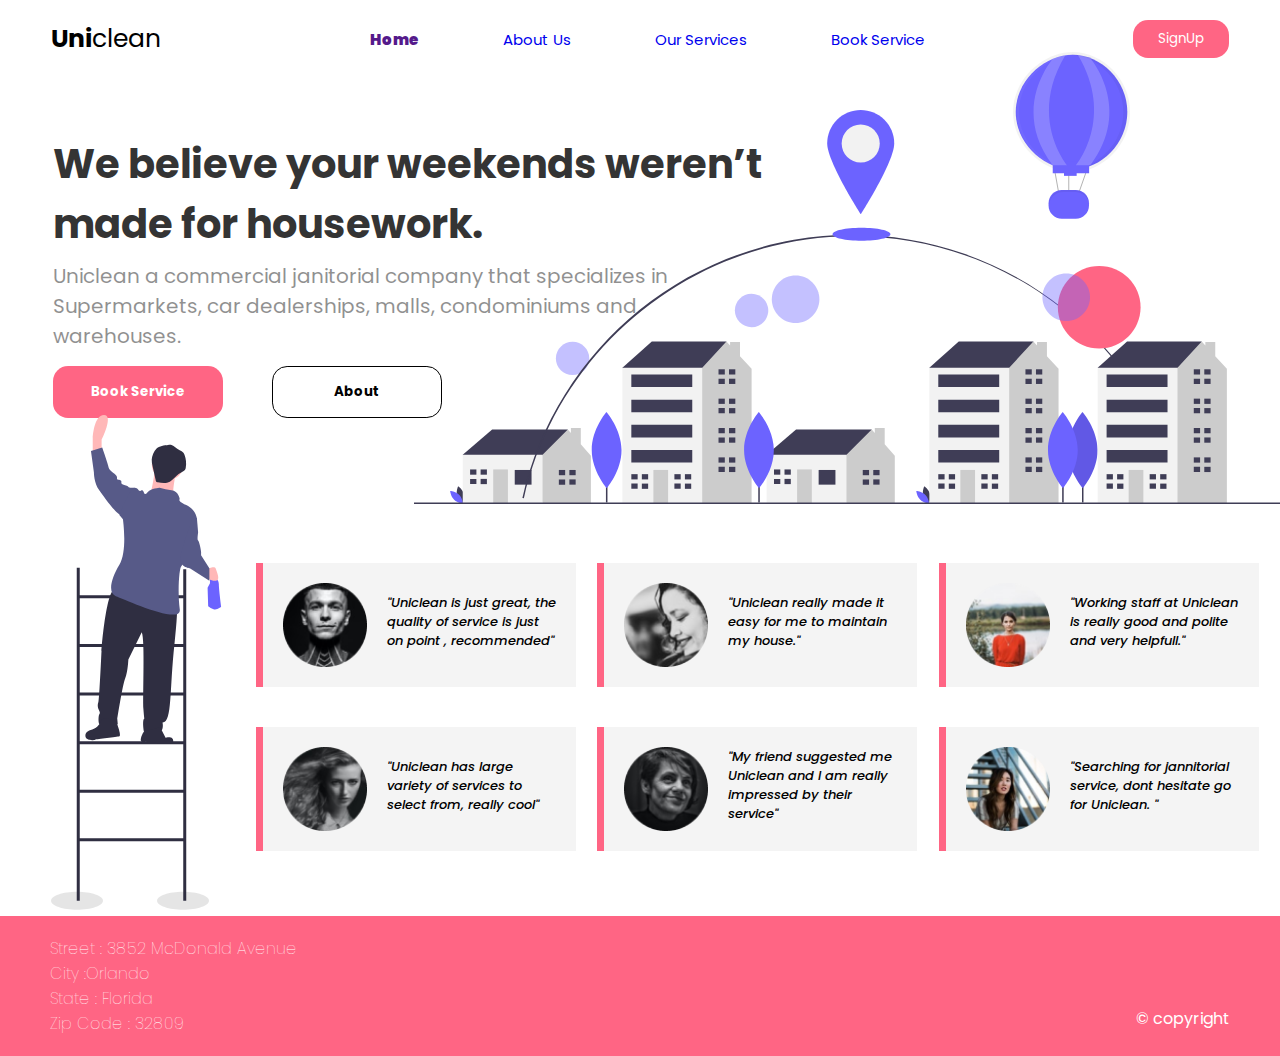
<file: index.html>
<!DOCTYPE html>
<html lang="en">
<head>
    <meta charset="UTF-8">
    <meta name="viewport" content="width=device-width, initial-scale=1.0">
    <title>Uniclean | Home</title>
    <link rel="stylesheet" href="style.css">
    <link href="https://fonts.googleapis.com/css2?family=Poppins&display=swap" rel="stylesheet">
</head>
<body>
    <header>
        <div class="logo">
            <p><span>Uni</span>clean</p>
        </div>
        <nav>
            <ul class="navl">
                <li class="active"><a href="">Home</a></li>
                <li><a href="./about us/about.html">About Us</a></li>
                <li><a href="./our services/services.html">Our Services</a></li>
                <li><a href="./book/book.html">Book Service</a></li>
            </ul>
        </nav>
        <a href="./form/form.html"><button>SignUp</button></a>
    </header>


    <section id="showcase">
            <div class="text">
            <h1>We believe your weekends weren’t made for housework.</h1>
            <p>Uniclean a commercial janitorial company that specializes in Supermarkets, car dealerships, malls, condominiums and warehouses.</p>
            <a href="./book/book.html"><button class="btn1">Book Service</button></a>
            <a href="./about us/about.html"><button class="btn2">About</button></a>
            </div>
            <img src="./images/City.svg" alt="">
    </section>

    <section class="grid">
        <img class="limg" src="./images/ladder.svg" alt="">
        <div class="cards">
            <div class="pad"><div class="card1"><img class="cimgg" src="./images/Ellipse 2.png" alt=""><em>"Uniclean is just great, the quality of service is just on point , recommended"</em></div></div>
            <div class="pad"><div class="card2"><img class="cimgg" src="./images/Ellipse 3.png" alt=""><em>"Uniclean really made it easy for me to maintain my house."</em></div></div>
            <div class="pad"><div class="card3"><img class="cimgg" src="./images/Ellipse 4.png" alt=""><em>"Working staff at Uniclean is really good and polite and very helpfull."</em></div></div>
            <div class="pad"><div class="card4"><img class="cimgg" src="./images/Ellipse 5.png" alt=""><em>"Uniclean has large variety of services to select from, really cool"</em></div></div>
            <div class="pad"><div class="card5"><img class="cimgg" src="./images/Ellipse 6.png" alt=""><em>"My friend suggested me Uniclean and I am really impressed by their service"</em></div></div>
            <div class="pad"><div class="card6"><img class="cimgg" src="./images/Ellipse 7.png" alt=""><em>"Searching for jannitorial service, dont hesitate go for Uniclean. "</em></div></div>
        </div>
    </section>

    <footer>
  <div class="addresss">
      <p>Street
        : 3852  McDonald Avenue <br>
        City
        :Orlando <br>
          State
        : Florida <br>
        Zip Code
        : 32809

        </p>
  </div>
  <div class="copy">
      <p> &COPY; copyright</p>
  </div>
  <!-- <div class="contactss">
      <p>
        Phone Number
        :407-852-2652 <br>
        Mobile Number
        : 407-480-1615
      </p>
  </div> -->
    </footer>






</body>
</html>
</file>
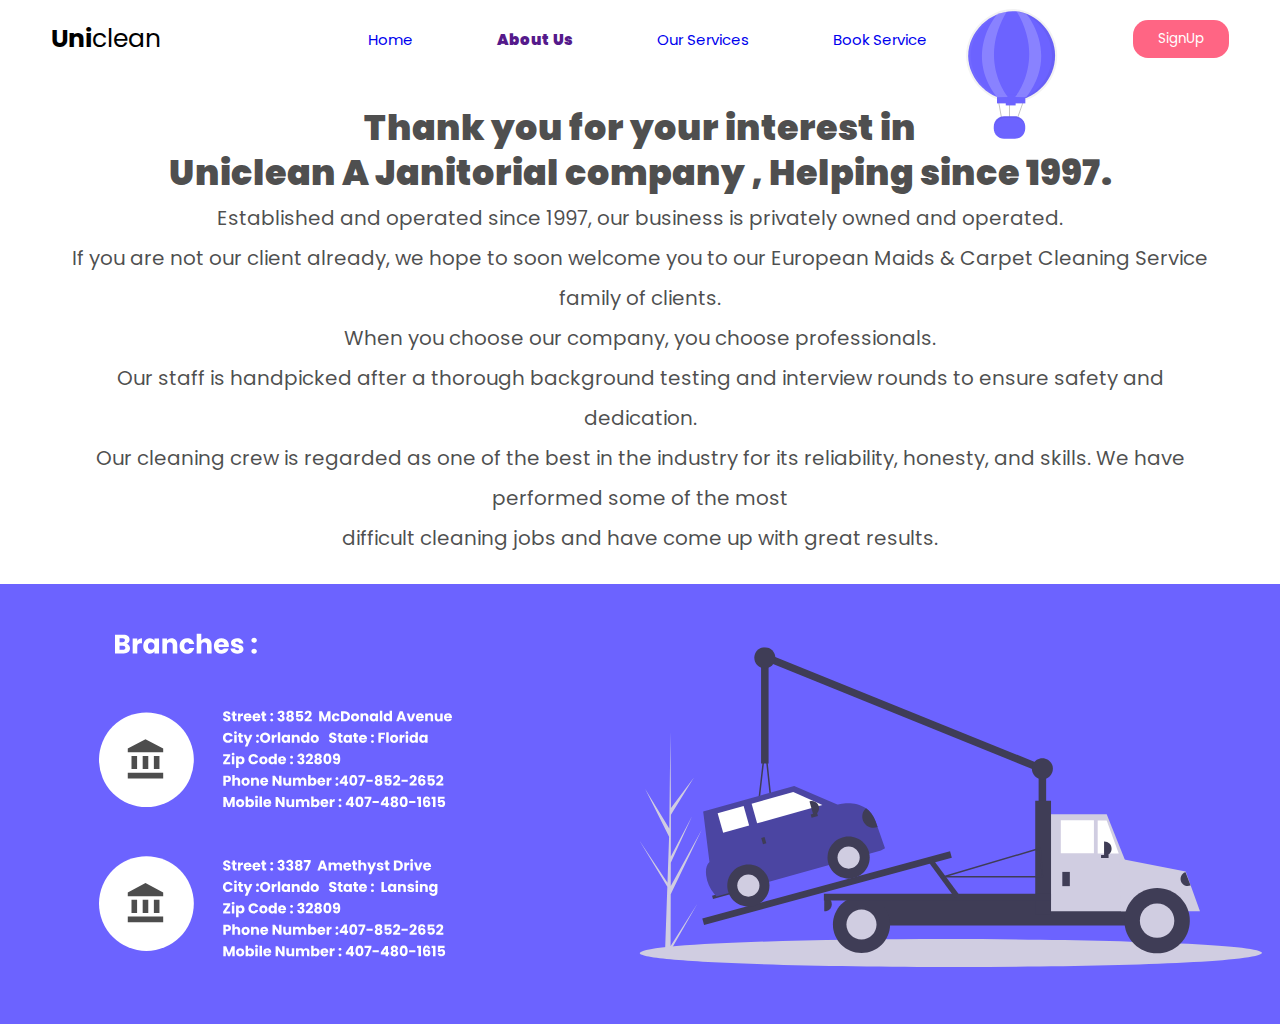
<file: about us/about.html>
<!DOCTYPE html>
<html lang="en">
<head>
    <meta charset="UTF-8">
    <meta name="viewport" content="width=device-width, initial-scale=1.0">
    <title>Uniclean | About Us</title>
    <link rel="stylesheet" href="style.css">
</head>
<body>
    <header>
        <div class="logo">
            <p><span>Uni</span>clean</p>
        </div>
        <nav>
            <ul class="navl">
                <li><a href="../index.html">Home</a></li>
                <li class="active"><a href="">About Us</a></li>
                <li><a href="../our services/services.html">Our Services</a></li>
                <li><a href="../book/book.html">Book Service</a></li>
            </ul>
        </nav>
        <a href="../form/form.html"><button>SignUp</button></a>
    </header>
    <div class="ballon">
    <img src="../images/Group 3.svg" alt="img">
    </div>


    <div class="atext"><p> <span id="span"> <strong> Thank you for your interest in <br>
        Uniclean A Janitorial company , Helping since 1997.</strong></span> 
        <br>
        
        Established and operated since 1997, our business is privately owned and operated.
         <br>
        
        If you are not our client already, we hope to soon welcome you to our European Maids & Carpet Cleaning Service family of clients. <br>
        
        When you choose our company, you choose professionals. 
        <br>
        
        
        Our staff is handpicked after a thorough background testing and interview rounds to ensure safety and dedication. <br>
        Our cleaning crew is regarded as one of the best in the industry for its reliability, honesty, and skills. We have performed some of the most <br>
        difficult cleaning jobs and have come up with great results.</p></div>

        <section>
            <img src="../images/Group 11.svg" alt="address.img">
        </section>

</body>
</html>
</file>
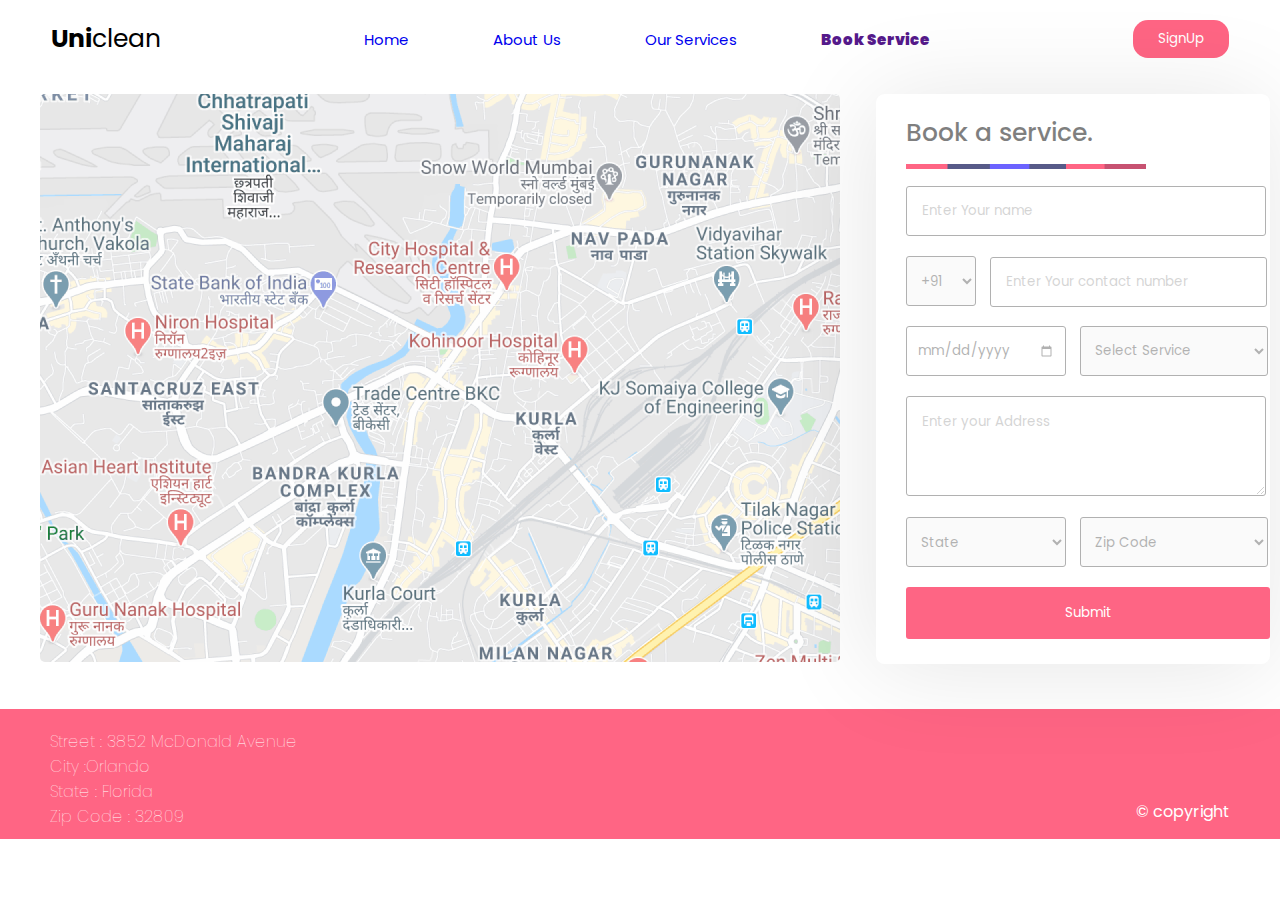
<file: book/book.html>
<!DOCTYPE html>
<html lang="en">
<head>
    <meta charset="UTF-8">
    <meta name="viewport" content="width=device-width, initial-scale=1.0">
    <title>Uniclean | Book a service</title>
    <link rel="stylesheet" href="style.css">
</head>
<body>
    <header>
        <div class="logo">
            <p><span>Uni</span>clean</p>
        </div>
        <nav>
            <ul class="navl">
                <li ><a href="../index.html">Home</a></li>
                <li><a href="../about us/about.html">About Us</a></li>
                <li><a href="../our services/services.html">Our Services</a></li>
                <li class="active"><a href="">Book Service</a></li>
            </ul>
        </nav>
        <a href="../form/form.html"><button>SignUp</button></a>
    </header>

    <section class="content">
        <img class="map" src="../images/Rectangle 123.png" alt="">

        
        <div class="for">
            <p>Book a service.</p>
            <img src="../images/underline.png" alt="">
            <form >
                <input class="name" type="text" placeholder="Enter Your name">
                <br>
                <select class="options">
                    <option>+91</option>
                    <option>+92</option>
                    <option>+93</option>
                    <option>+94</option>
                </select>
                <input class="contact" type="text" placeholder="Enter Your contact number">
                <br>
                <input type="date" name="" id="date">
                <select class="options2">
                    <option disabled selected>Select Service</option>
                    <option>Pressure wash</option>
                    <option>Strip and wax</option>
                    <option>Post-construction cleaning</option>
                    <option>High Dusting</option>
                    <option>Window cleaning</option>
                    <option>Parking lot litter pick Up</option>
                </select>
                <br>
                <textarea name="address" id="address" cols="30" rows="10" placeholder="Enter your Address"></textarea>
                <br>
                <select class="cityy">
                    <option disabled selected>State</option>
                    <option>Maharashtra</option>
                    <option>Kerala</option>
                    <option>Uttar pradesh</option>
                    <option>Tamil Nadu</option>
                    
                </select>               
                <select class="pincode">
                    <option disabled selected>Zip Code</option>
                    <option>421605</option>
                    <option>400001</option>
                    <option>421505</option>
                    <option>425653</option>
                    <option>441702</option>
                    <option>431658</option>
                    
                </select>     
                <br>

                <a href=""><button class="submit">Submit</button></a>

            </form>
        </div>
    </section>
    
    
    
    
    <footer>
        <div class="addresss">
            <p>Street
              : 3852  McDonald Avenue <br>
              City
              :Orlando <br>
                State
              : Florida <br>
              Zip Code
              : 32809
      
              </p>
        </div>
        <div class="copy">
            <p> &COPY; copyright</p>
        </div>
        <!-- <div class="contactss">
            <p>
              Phone Number
              :407-852-2652 <br>
              Mobile Number
              : 407-480-1615
            </p>
        </div> -->
          </footer>
</body>
</html>
</file>
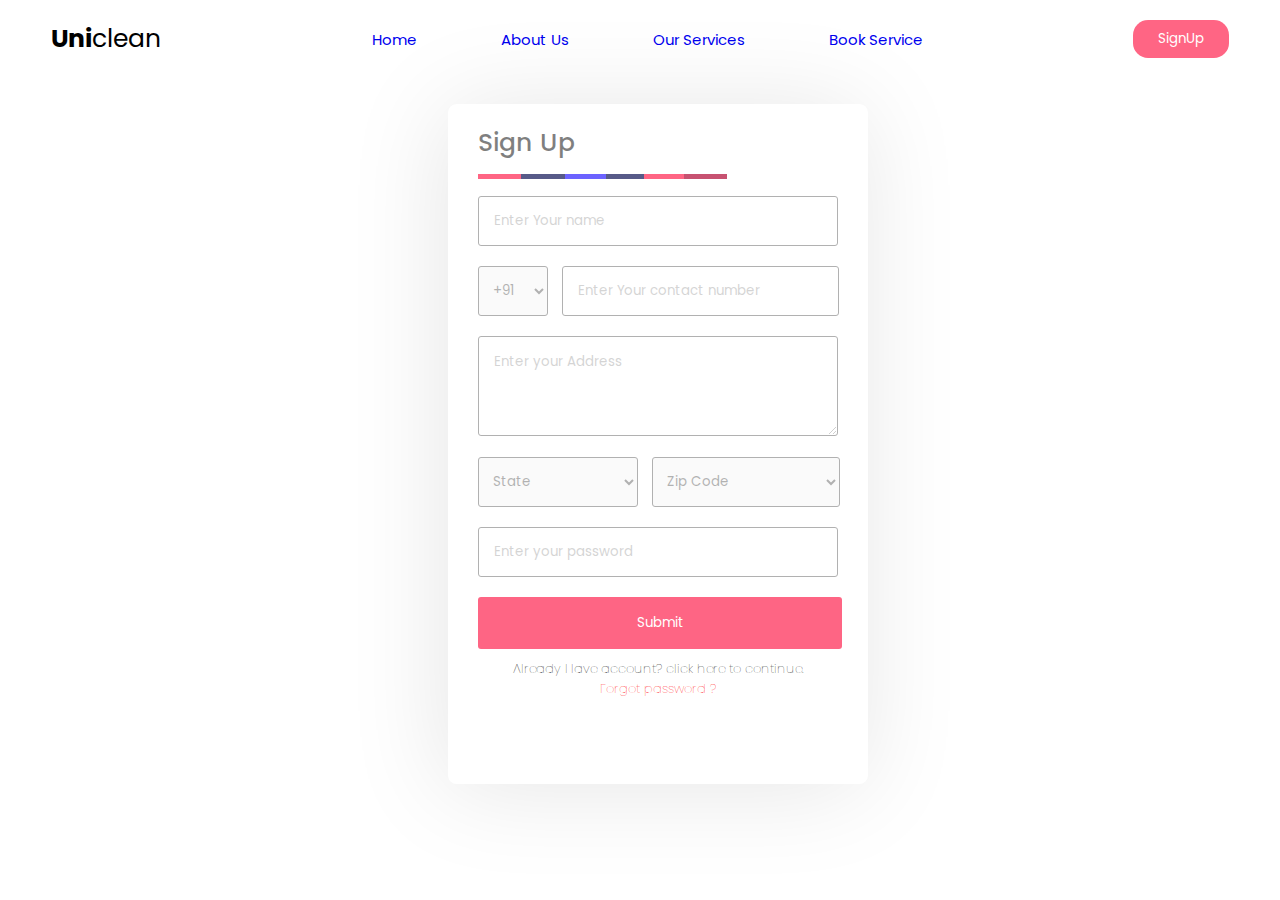
<file: form/form.html>
<!DOCTYPE html>
<html lang="en">
<head>
    <meta charset="UTF-8">
    <meta name="viewport" content="width=device-width, initial-scale=1.0">
    <title>Uniclean | Sign Up</title>
    <link rel="stylesheet" href="style.css">
</head>
<body>
    <header>
        <div class="logo">
            <p><span>Uni</span>clean</p>
        </div>
        <nav>
            <ul class="navl">
                <li><a href="../index.html">Home</a></li>
                <li><a href="../about us/about.html">About Us</a></li>
                <li><a href="../our services/services.html">Our Services</a></li>
                <li><a href="../book/book.html">Book Service</a></li>
            </ul>
        </nav>
        <a href=""><button>SignUp</button></a>
    </header>



<section class="container">

    <div class="for">
        <p>Sign Up</p>
        <img src="../images/underline.png" alt="">
        <form >
            <input class="name" type="text" placeholder="Enter Your name">
            <br>
            <select class="options">
                <option>+91</option>
                <option>+92</option>
                <option>+93</option>
                <option>+94</option>
            </select>
            <input class="contact" type="text" placeholder="Enter Your contact number">
            <br>

            <textarea name="address" id="address" cols="30" rows="10" placeholder="Enter your Address"></textarea>
            <br>
            <select class="cityy">
                <option disabled selected>State</option>
                <option>Maharashtra</option>
                <option>Kerala</option>
                <option>Uttar pradesh</option>
                <option>Tamil Nadu</option>
                
            </select>               
            <select class="pincode">
                <option disabled selected>Zip Code</option>
                <option>421605</option>
                <option>400001</option>
                <option>421505</option>
                <option>425653</option>
                <option>441702</option>
                <option>431658</option>
                
            </select>     
            <br>

            <input class="name" type="password" name="" placeholder="Enter your password">

            <a href=""><button class="submit">Submit</button></a>

        </form>
        
        <h4 >Already Have account? click here to continue.</h4>
        <h4 class="forgot">Forgot password ?</h4>
    </div>
</section>




</body>
</html>
</file>
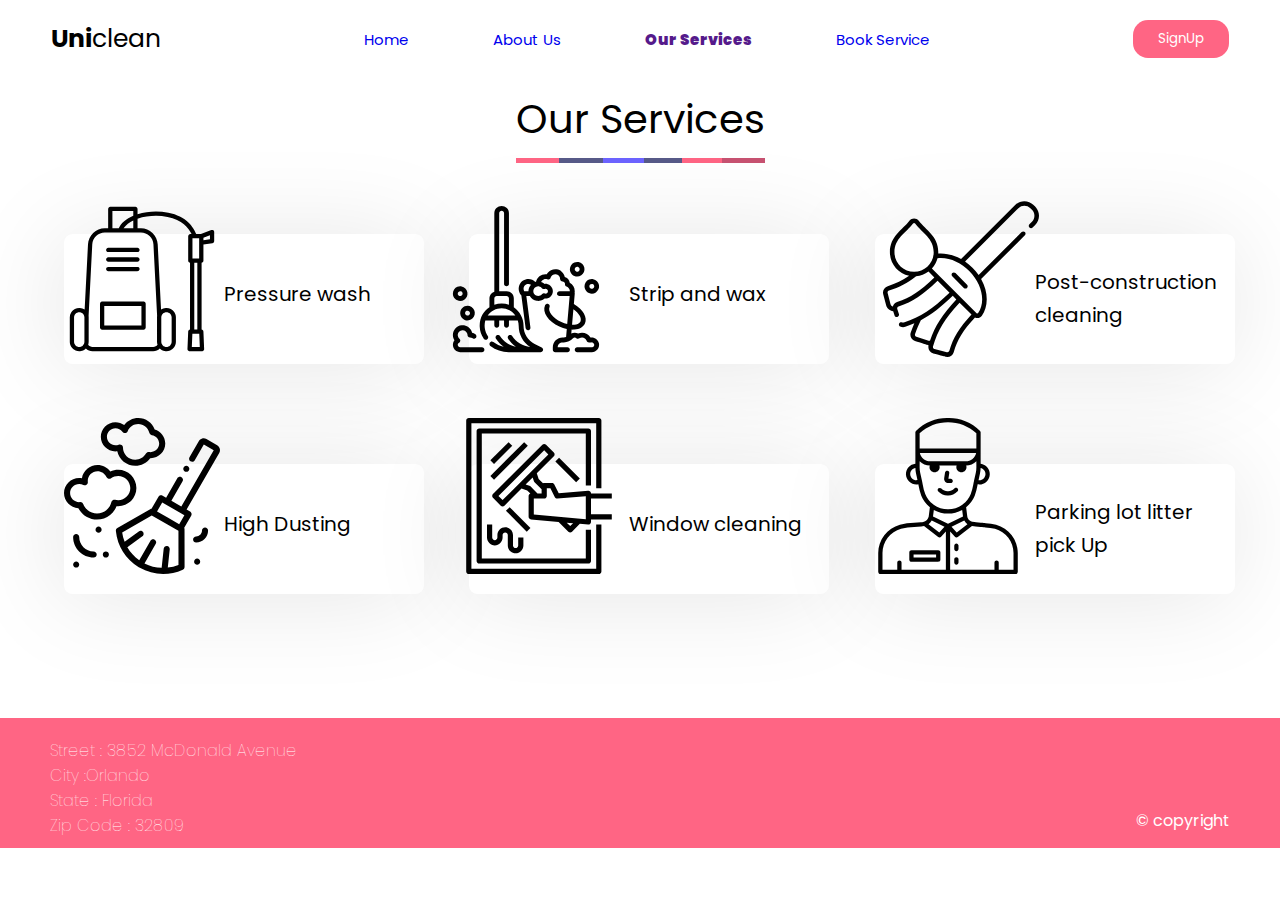
<file: our services/services.html>
<!DOCTYPE html>
<html lang="en">
<head>
    <meta charset="UTF-8">
    <meta name="viewport" content="width=device-width, initial-scale=1.0">
    <title>Uniclean | Our Services</title>
    <link rel="stylesheet" href="style.css">
</head>
<body>
    <header>
        <div class="logo">
            <p><span>Uni</span>clean</p>
        </div>
        <nav>
            <ul class="navl">
                <li><a href="../index.html">Home</a></li>
                <li><a href="../about us/about.html">About Us</a></li>
                <li class="active"><a href="">Our Services</a></li>
                <li><a href="../book/book.html">Book Service</a></li>
            </ul>
        </nav>
        <a href="../form/form.html"><button>SignUp</button></a>
    </header>

    <div class="title">
        <p>Our Services</p>
        <img src="../images/underline.png" alt="">
    </div>

    <section>
        <div class="images">
            <img class="img1" src="../images/img1.svg" alt="img">
            <img class="img2" src="../images/img2.svg" alt="img">
            <img class="img3" src="../images/img3.svg" alt="img">
            <img class="img4" src="../images/img4.svg" alt="img">
            <img class="img5" src="../images/img5.svg" alt="img">
            <img class="img6" src="../images/img6.svg" alt="img">
        </div>
    </section>


    <section class="grid">
        <div class="cards">
            <div class="pad"><div class="card1"><p>Pressure wash</p></div></div>
            <div class="pad"><div class="card2"><p>Strip and wax</p></div></div>
            <div class="pad"><div class="card3"><p>Post-construction <br>cleaning</p></div></div>
            <div class="pad"><div class="card4"><p>High Dusting</p></div></div>
            <div class="pad"><div class="card5"><p>Window cleaning</p></div></div>
            <div class="pad"><div class="card6"><p>Parking lot litter <br>pick Up</p></div></div>
        </div>

    </section>
    <footer>
        <div class="addresss">
            <p>Street
              : 3852  McDonald Avenue <br>
              City
              :Orlando <br>
                State
              : Florida <br>
              Zip Code
              : 32809
      
              </p>
        </div>
        <div class="copy">
            <p> &COPY; copyright</p>
        </div>
        <!-- <div class="contactss">
            <p>
              Phone Number
              :407-852-2652 <br>
              Mobile Number
              : 407-480-1615
            </p>
        </div> -->
          </footer>



</body>
</html>
</file>
<file: style.css>
@import url('https://fonts.googleapis.com/css2?family=Poppins&display=swap');


*{
    box-sizing: border-box;
    padding: 0;
    margin: 0;
    font-family: 'Poppins', sans-serif;
}

li, a , button{
    text-decoration: none;
}


/*navigation bar*/

header{
    display: flex;
    justify-content: space-between;
    align-items: center;
    padding: 20px 4%;
}

.logo{
    cursor: pointer;
}

.navl li{
    display: inline-block;
    padding: 0 40px;
    font-size: 15px;
}

header button{
    color: white;
    padding: 9px 25px;
    background: #FF6584;
    border: none;
    border-radius: 15.1px;
    cursor: pointer;
}

.logo p{
    font-weight: normal;
    font-size: 25px;
}

span{
    font-weight: bold;
}

.active{
    font-weight: 1000;
}

/*navigation bar end*/


/*showcase*/
#showcase h1{
    font-style: normal;
    font-weight: 800px;
    font-size: 40px;
    width: 752px;
    color: #343434;
    margin-left: 7%;
    margin-top: 4%;
}

#showcase p{
    font-style: normal;
    font-weight: normal;
    font-size: 20px;
    line-height: 30px;
    opacity: 0.43;
    width: 655px;
    margin-left: 7%;
    margin-top: 1%;
}



#showcase .btn1{
    color: white;
    width: 170px;
    height: 52px;
    background: #FF6584;
    border: none;
    border-radius: 15.1px;
    cursor: pointer;
    margin-left: 7%;
    margin-top: 2%;
    font-weight: bold;
}

.btn2{
    width: 170px;
    height: 52px;
    border: 1.45px solid #000000 ;
    box-sizing: border-box;
    border-radius: 15.1px;
    background: none;
    margin-left: 6%;
    font-weight: bolder;
    
}

#showcase{
    display: flex;
    justify-content: space-between;
}

#showcase img{
    margin-left: -100%;
    margin-top: -2%;
}

.text{
    margin-top: 2%;
}

/* showcase end*/


/* grid start*/

.cards{

}

.card1{
    width: 320px;
    height: 124px;
    background: #F4F4F4;
    border-left: 7px #FF6584 solid;

}

.card2{
    width: 320px;
    height: 124px;
    background: #F4F4F4;
    border-left: 7px #FF6584 solid;
    
}
.card3{
    width: 320px;
    height: 124px;
    background: #F4F4F4;
    border-left: 7px #FF6584 solid;
}
.card4{
    width: 320px;
    height: 124px;
    background: #F4F4F4;
    border-left: 7px #FF6584 solid;
}
.card5{
    width: 320px;
    height: 124px;
    background: #F4F4F4;
    border-left: 7px #FF6584 solid;
}
.card6{
    width: 320px;
    height: 124px;
    background: #F4F4F4;
    border-left: 7px #FF6584 solid;
}

.pad{
    padding: 20px 0px;
}


.cards{
    display: grid;
    grid-template-columns: auto auto auto;
    margin-left: 20%;
}

.grid .limg {
    position: absolute;
    margin-top: -10%;
    margin-left: 4%;
}

.grid{
    margin-top: 3%;
}

/* grid end*/


/*footer*/

footer{
    margin-top: 3.5%;
    height: 140px;
    background-color: #FF6584;
}


/* card image*/


.cimgg{
    padding:20px 0px 20px 20px;
}


.card1{
    display: flex;
}
.card2{
    display: flex;
}
.card3{
    display: flex;
}
.card4{
    display: flex;
}
.card5{
    display: flex;
}
.card6{
    display: flex;
}




em{
    font-weight: 500;
    font-size: 13px;
    line-height: 19px;
    padding: 30px 20px ;
}

.card5 em{
    padding: 20px 20px ;
}

footer{
    color: white;
    display: flex;
    justify-content: space-between;
}

.addresss{
font-weight: 100;
    padding: 20px;
    padding-left: 50px;
}

.contactss{
    padding: 45px 50px 0px 0px;
}

.copy{
    padding-top: 90px;
    padding-right: 50px;
}
</file>
<file: about us/style.css>
@import url('https://fonts.googleapis.com/css2?family=Poppins&display=swap');


*{
    box-sizing: border-box;
    padding: 0;
    margin: 0;
    font-family: 'Poppins', sans-serif;
}

li, a , button{
    text-decoration: none;
}


/*navigation bar*/

header{
    display: flex;
    justify-content: space-between;
    align-items: center;
    padding: 20px 4%;
}

.logo{
    cursor: pointer;
}

.navl li{
    display: inline-block;
    padding: 0 40px;
    font-size: 15px;
}

header button{
    color: white;
    padding: 9px 25px;
    background: #FF6584;
    border: none;
    border-radius: 15.1px;
    cursor: pointer;
}

.logo p{
    font-weight: normal;
    font-size: 25px;
}

span{
    font-weight: bold;
}

.active{
    font-weight: 1000;
}

/* baloon*/

.ballon img{
    position: absolute;
    left: 75%;
    right: 16.87%;
    top: 1%;
    height: 129.54px;
    width: 103.61px;


}
/*end*/

/* text*/

.atext p{
    padding-top: 30px;
    text-align: center;
    font-size: 20px;
    line-height:40px;
    
color: rgba(0, 0, 0, 0.7);

}

#span{
    font-size: 35px;
}

.atext {
    width: 90%;
    margin: auto;
}

section{
    height: 440px;
    background-color: #6C63FF;
    margin-top: 2%;
    
}

section img{
    height: 368.58px;
    padding-left: 99px;
    margin-top: 40px;
}

footer{
    height: 130px;
    background-color: #FF6584;


}


.addresss{
    font-weight: 100;
        padding: 20px;
        padding-left: 50px;
    }
    
    .contactss{
        padding: 45px 50px 0px 0px;
    }
    
    .copy{
        padding-top: 90px;
        padding-right: 50px;
    }

    footer{
        color: white;
        display: flex;
        justify-content: space-between;
    }
</file>
<file: book/style.css>
@import url('https://fonts.googleapis.com/css2?family=Poppins&display=swap');


*{
    box-sizing: border-box;
    padding: 0;
    margin: 0;
    font-family: 'Poppins', sans-serif;
}

li, a , button{
    text-decoration: none;
}


/*navigation bar*/

header{
    display: flex;
    justify-content: space-between;
    align-items: center;
    padding: 20px 4%;
}

.logo{
    cursor: pointer;
}

.navl li{
    display: inline-block;
    padding: 0 40px;
    font-size: 15px;
}

header button{
    color: white;
    padding: 9px 25px;
    background: #FF6584;
    border: none;
    border-radius: 15.1px;
    cursor: pointer;
}

.logo p{
    font-weight: normal;
    font-size: 25px;
}

span{
    font-weight: bold;
}

.active{
    font-weight: 1000;
}

/*navigation bar end*/



.content{
    display: flex;
    justify-content: center;
    padding: 29px;
    padding-bottom: 0px;
    margin-top: -1%;
}



.content .map{

    width: 800px;
    height: 568px;
    border-radius: 5px;

}





.content .for{
    width: 420px;
    height: 570px;
    background: #FFFFFF;
    box-shadow: -4px 4px 100px rgba(0, 0, 0, 0.1);
    border-radius: 8.6px;
    margin-left: 3%;
}



.for p{
    font-weight: 500;
font-size: 25px;
line-height: 37px;
color: rgba(0, 0, 0, 0.5);
 margin-top: 20px;
 margin-left: 30px;
}


/*underline*/
.content img{
    margin-left: 30px;
    width: 240px;
}
/*end*/







.name{
    opacity: 0.3;
    border: 1px solid #000000;
    box-sizing: border-box;
    border-radius: 3px;
    width: 360px;
    height: 50px;   
    padding: 15px;
    margin: 10px 0px 10px 30px;
}


.options{
    opacity: 0.3;
    border: 1px solid #000000;
    height: 50px;
    width: 70px;
    border-radius: 3px;
    padding: 10px;
    font-style: bold;
    margin: 10px 0px 10px 30px;
}

.contact{
    opacity: 0.3;
    border: 1px solid #000000;
    box-sizing: border-box;
    border-radius: 3px;
    width: 277px;
    height: 50px;   
    padding: 15px;
    margin-left: 10px;
    
}

#date
    {
    
        opacity: 0.3;
        border: 1px solid #000000;
        box-sizing: border-box;
        border-radius: 3px;
        width: 160px;
        height: 50px;   
        padding: 10px;
        margin: 10px 0px 10px 30px;
        
    }



    .options2{
        opacity: 0.3;
        border: 1px solid #000000;
        height: 50px;
        width: 188px;
        border-radius: 3px;
        padding: 10px;
        font-style: bold;
        margin-left: 10px;
    }






#address{
    
        opacity: 0.3;
        border: 1px solid #000000;
        box-sizing: border-box;
        border-radius: 3px;
        width: 360px;
        height: 100px;   
        padding: 15px;
        margin: 10px 0px 10px 30px;
    }
    
    




.cityy{
    
        opacity: 0.3;
        border: 1px solid #000000;
        box-sizing: border-box;
        border-radius: 3px;
        width: 160px;
        height: 50px;   
        padding: 10px;
        margin: 4px 0px 10px 30px;
        
    

}


.pincode    {
    opacity: 0.3;
    border: 1px solid #000000;
    height: 50px;
    width: 188px;
    border-radius: 3px;
    padding: 10px;
    font-style: bold;
    margin-left: 10px;
}




.submit{
    color: white;
    width: 364px;
    height: 52px;
background: #FE6584;
border-radius: 3px;
border: none;
margin: 10px 0px 10px 30px;
}













footer{
    margin-top: 3.5%;
    height: 130px;
    background-color: #FF6584;
    width: 100%;
}


.addresss{
    font-weight: 100;
        padding: 20px;
        padding-left: 50px;
    }
    
    .contactss{
        padding: 45px 50px 0px 0px;
    }
    
    .copy{
        padding-top: 90px;
        padding-right: 50px;
    }
    footer{
        color: white;
        display: flex;
        justify-content: space-between;
    }
</file>
<file: form/style.css>
@import url('https://fonts.googleapis.com/css2?family=Poppins&display=swap');


*{
    box-sizing: border-box;
    padding: 0;
    margin: 0;
    font-family: 'Poppins', sans-serif;
}

li, a , button{
    text-decoration: none;
}


/*navigation bar*/

header{
    display: flex;
    justify-content: space-between;
    align-items: center;
    padding: 20px 4%;
}

.logo{
    cursor: pointer;
}

.navl li{
    display: inline-block;
    padding: 0 40px;
    font-size: 15px;
}

header button{
    color: white;
    padding: 9px 25px;
    background: #FF6584;
    border: none;
    border-radius: 15.1px;
    cursor: pointer;
}

.logo p{
    font-weight: normal;
    font-size: 25px;
}

span{
    font-weight: bold;
}

.active{
    font-weight: 1000;
}

.for{
    padding-top: 20px;
    width: 420px;
    height: 680px;
    background: #FFFFFF;
    box-shadow: -4px 4px 100px rgba(0, 0, 0, 0.1);
    border-radius: 8.6px;
}



.for p{
    font-weight: 500;
    font-size: 25px;
    line-height: 37px;
    color: rgba(0, 0, 0, 0.5);
    /* margin-top: 40px; */
    margin-left: 30px;
}


/*underline*/
.content img{
    margin-left: 30px;
    width: 240px;
}
/*end*/







.name{
    opacity: 0.3;
    border: 1px solid #000000;
    box-sizing: border-box;
    border-radius: 3px;
    width: 360px;
    height: 50px;   
    padding: 15px;
    margin: 10px 0px 10px 30px;
}


.options{
    opacity: 0.3;
    border: 1px solid #000000;
    height: 50px;
    width: 70px;
    border-radius: 3px;
    padding: 10px;
    font-style: bold;
    margin: 10px 0px 10px 30px;
}

.contact{
    opacity: 0.3;
    border: 1px solid #000000;
    box-sizing: border-box;
    border-radius: 3px;
    width: 277px;
    height: 50px;   
    padding: 15px;
    margin-left: 10px;
    
}

#date
    {
    
        opacity: 0.3;
        border: 1px solid #000000;
        box-sizing: border-box;
        border-radius: 3px;
        width: 160px;
        height: 50px;   
        padding: 10px;
        margin: 10px 0px 10px 30px;
        
    }



    .options2{
        opacity: 0.3;
        border: 1px solid #000000;
        height: 50px;
        width: 188px;
        border-radius: 3px;
        padding: 10px;
        font-style: bold;
        margin-left: 10px;
    }






#address{
    
        opacity: 0.3;
        border: 1px solid #000000;
        box-sizing: border-box;
        border-radius: 3px;
        width: 360px;
        height: 100px;   
        padding: 15px;
        margin: 10px 0px 10px 30px;
    }
    
    




.cityy{
    
        opacity: 0.3;
        border: 1px solid #000000;
        box-sizing: border-box;
        border-radius: 3px;
        width: 160px;
        height: 50px;   
        padding: 10px;
        margin: 4px 0px 10px 30px;
        
    

}


.pincode    {
    opacity: 0.3;
    border: 1px solid #000000;
    height: 50px;
    width: 188px;
    border-radius: 3px;
    padding: 10px;
    font-style: bold;
    margin-left: 10px;
}




.submit{
    color: white;
    width: 364px;
    height: 52px;
background: #FE6584;
border-radius: 3px;
border: none;
margin: 10px 0px 10px 30px;
}


.container{
    width: 30%;
    margin: auto ;
}


.for img{
    margin-left: 30px;
}


h4{
    text-align: center;
    font-size: 13px;
    font-weight: lighter;
    
}

.forgot{
    color: red;
}

.container{
    margin-top: 2%;
}
</file>
<file: our services/style.css>
@import url('https://fonts.googleapis.com/css2?family=Poppins&display=swap');


*{
    box-sizing: border-box;
    padding: 0;
    margin: 0;
    font-family: 'Poppins', sans-serif;
}

li, a , button{
    text-decoration: none;
}


/*navigation bar*/

header{
    display: flex;
    justify-content: space-between;
    align-items: center;
    padding: 20px 4%;
}

.logo{
    cursor: pointer;
}

.navl li{
    display: inline-block;
    padding: 0 40px;
    font-size: 15px;
}

header button{
    color: white;
    padding: 9px 25px;
    background: #FF6584;
    border: none;
    border-radius: 15.1px;
    cursor: pointer;
}

.logo p{
    font-weight: normal;
    font-size: 25px;
}

span{
    font-weight: bold;
}

.active{
    font-weight: 1000;
}

/*navigation bar end*/

/* title */

.title{
    padding-bottom: 50px;
    text-align: center;
    font-size: 40px;
    line-height: 30px;
    margin-top: 2%;
}

/* cards */
.card1{
    width: 360px;
    height: 130px;
    background: #ffff;
    box-shadow: -4px 4px 100px rgba(0, 0, 0, 0.1);
    border-radius: 8.6px;

}

.card2{
    width: 360px;
    height: 130px;
    background: #ffff;
    box-shadow: -4px 4px 100px rgba(0, 0, 0, 0.1);
    border-radius: 8.6px;
}
.card3{
    width: 360px;
    height: 130px;
    background: #ffff;
    box-shadow: -4px 4px 100px rgba(0, 0, 0, 0.1);
    border-radius: 8.6px;
}
.card4{
    width: 360px;
    height: 130px;
    background: #ffff;
    box-shadow: -4px 4px 100px rgba(0, 0, 0, 0.1);
    border-radius: 8.6px;
}
.card5{
    width: 360px;
    height: 130px;
    background: #ffff;
    box-shadow: -4px 4px 100px rgba(0, 0, 0, 0.1);
    border-radius: 8.6px;
}
.card6{
    width: 360px;
    height: 130px;
    background: #ffff;
    box-shadow: -4px 4px 100px rgba(0, 0, 0, 0.1);
    border-radius: 8.6px;
}


.cards{
    display: grid;
    grid-template-columns: auto auto auto;
    margin-left: 5%;
    margin-top: 0%;
}

.pad{
    padding: 20px 0px 80px;
}




/* icons part */

.img1{
    position: absolute;
    margin-top: -1%;
    margin-left: 5%;

}

.img2{
    position: absolute;
    margin-top: -1%;
    margin-left: 35%;
}

.img3{
    position: absolute;
    margin-top: -1%;
    margin-left: 69%;
}

.img4{
    position: absolute;
    margin-top: 16%;
    margin-left: 5%;
}

.img5{
    position: absolute;
    margin-top: 16%;
    margin-left: 36%;
}

.img6{
    position: absolute;
    margin-top: 16%;
    margin-left: 68%;
}

/* icon end*/

/*card text*/

.cards p{
    font-size: 20px;
    line-height: 33px;
    padding-left: 160px;
    padding-top: 44px;
}
.card3 p{
    padding-top: 32px ;
}
.card6 p{
    padding-top: 32px ;
}


/*text end*/



/*footer*/

footer{
    margin-top: 3.5%;
    height: 130px;
    background-color: #FF6584;
    width: 100%;
}

.addresss{
    font-weight: 100;
        padding: 20px;
        padding-left: 50px;
    }
    
    .contactss{
        padding: 45px 50px 0px 0px;
    }
    
    .copy{
        padding-top: 90px;
        padding-right: 50px;
    }


    footer{
        color: white;
        display: flex;
        justify-content: space-between;
    }
</file>
